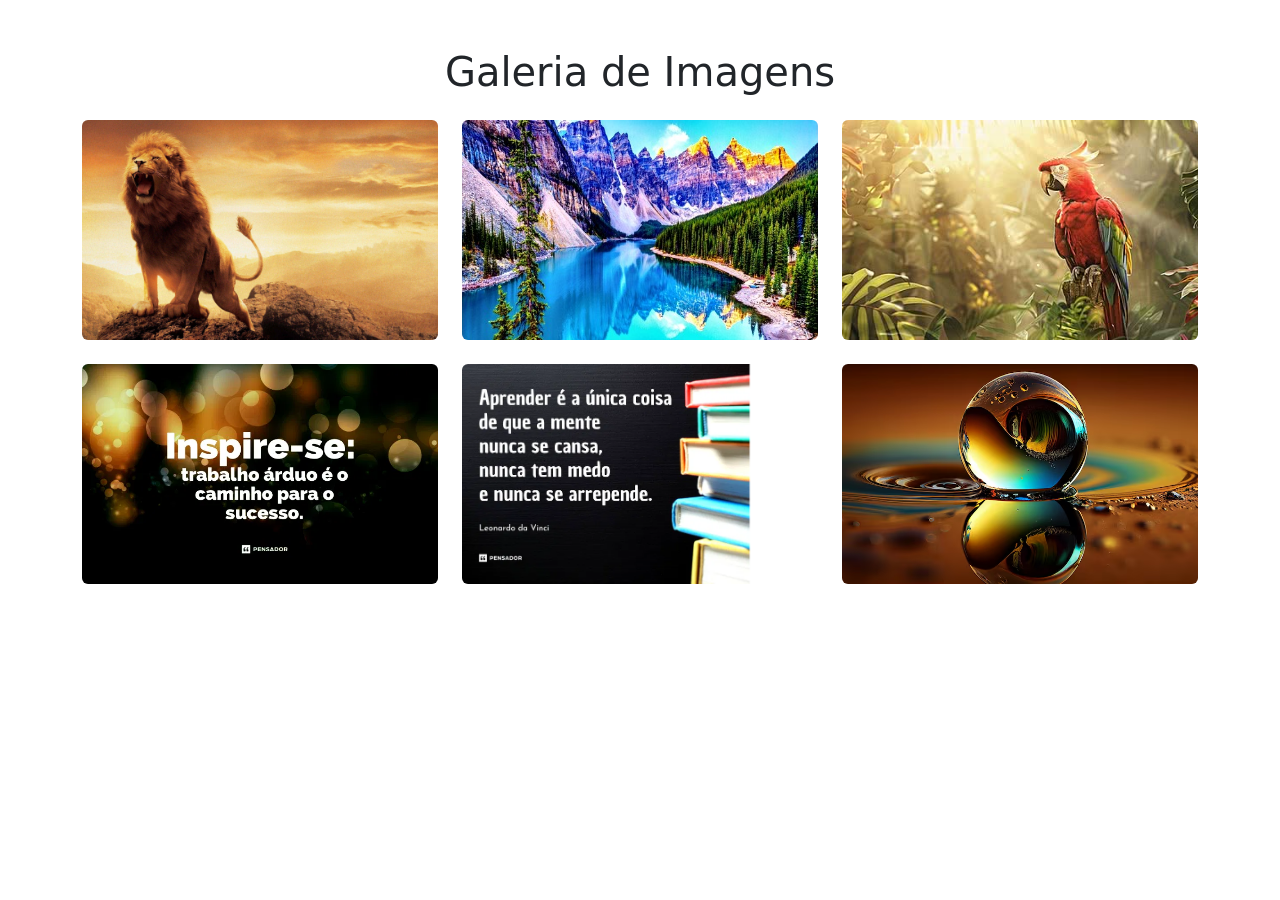
<file: atv 03/index.html>
<!DOCTYPE html>
<html lang="pt-BR">
<head>
    <meta charset="UTF-8">
    <meta name="viewport" content="width=device-width, initial-scale=1.0">
    <title>Galeria de Imagens</title>
    <link href="https://cdn.jsdelivr.net/npm/bootstrap@5.3.3/dist/css/bootstrap.min.css" rel="stylesheet">
    <style>
        .gallery-image {
            height: 220px;
            width: 100%;
            object-fit: cover;
        }
    </style>
</head>
<body>
    <main class="container py-5">
        <h1 class="text-center mb-4">Galeria de Imagens</h1>

        <div class="row g-4">

            <div class="col-12 col-md-6 col-lg-4">
                <img src="img/leaoo.jpg" class="img-fluid rounded gallery-image" alt="Leão">
            </div>

            <div class="col-12 col-md-6 col-lg-4">
                <img src="img/paisagem.png" class="img-fluid rounded gallery-image" alt="Paisagem">
            </div>

            <div class="col-12 col-md-6 col-lg-4">
                <img src="img/passaro.jpg" class="img-fluid rounded gallery-image" alt="Pássaro">
            </div>

            <div class="col-12 col-md-6 col-lg-4">
                <img src="img/inspirese.webp" class="img-fluid rounded gallery-image" alt="Mensagem inspiradora">
            </div>

            <div class="col-12 col-md-6 col-lg-4">
                <img src="img/leitura.png" class="img-fluid rounded gallery-image" alt="Livro">
            </div>

            <div class="col-12 col-md-6 col-lg-4">
                <img src="img/gota.avif" class="img-fluid rounded gallery-image" alt="Gota de água">
            </div>

        </div>
    </main>
</body>
</html>
</file>
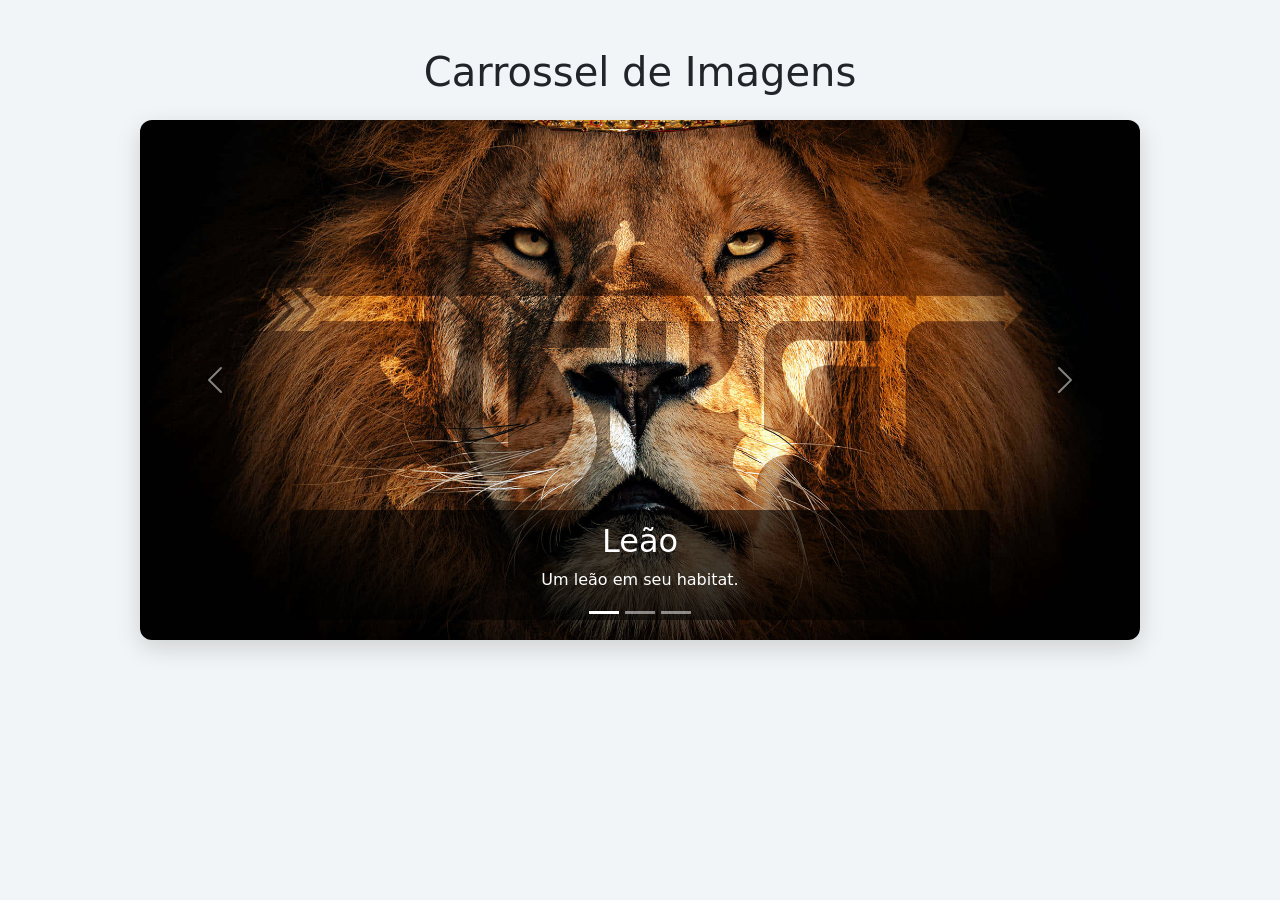
<file: atv 04/index.html>
<!DOCTYPE html>
<html lang="pt-BR">
<head>
  <meta charset="UTF-8">
  <meta name="viewport" content="width=device-width, initial-scale=1.0">
  <title>Atividade 4 - Carrossel de Imagens</title>

  <link
    href="https://cdn.jsdelivr.net/npm/bootstrap@5.3.3/dist/css/bootstrap.min.css"
    rel="stylesheet"
  >
  <link rel="stylesheet" href="style.css">
</head>
<body>
  <main class="container py-5">
    <h1 class="text-center mb-4">Carrossel de Imagens</h1>


    <div id="carouselImagens" class="carousel slide" data-bs-ride="carousel">

      <div class="carousel-indicators">
        <button type="button" data-bs-target="#carouselImagens" data-bs-slide-to="0" class="active" aria-current="true" aria-label="Slide 1"></button>
        <button type="button" data-bs-target="#carouselImagens" data-bs-slide-to="1" aria-label="Slide 2"></button>
        <button type="button" data-bs-target="#carouselImagens" data-bs-slide-to="2" aria-label="Slide 3"></button>
      </div>

      <div class="carousel-inner">
        <div class="carousel-item active">
          <img src="img/leao.jpg" class="d-block w-100" alt="Leão">
          <div class="carousel-caption d-none d-md-block">
            <h2>Leão</h2>
            <p>Um leão em seu habitat.</p>
          </div>
        </div>

        <div class="carousel-item">
          <img src="img/passaro.jpg" class="d-block w-100" alt="Pássaro">
          <div class="carousel-caption d-none d-md-block">
            <h2>Pássaro</h2>
            <p>Um pássaro em meio à natureza.</p>
          </div>
        </div>

        <div class="carousel-item">
          <img src="img/gota.avif" class="d-block w-100" alt="Gota de água">
          <div class="carousel-caption d-none d-md-block">
            <h2>Gota de água</h2>
            <p>Uma gota de água em destaque.</p>
          </div>
        </div>
      </div>

      <button class="carousel-control-prev" type="button" data-bs-target="#carouselImagens" data-bs-slide="prev">
        <span class="carousel-control-prev-icon" aria-hidden="true"></span>
        <span class="visually-hidden">Anterior</span>
      </button>

      <button class="carousel-control-next" type="button" data-bs-target="#carouselImagens" data-bs-slide="next">
        <span class="carousel-control-next-icon" aria-hidden="true"></span>
        <span class="visually-hidden">Próximo</span>
      </button>
    </div>
  </main>

  <script src="https://cdn.jsdelivr.net/npm/bootstrap@5.3.3/dist/js/bootstrap.bundle.min.js"></script>
</body>
</html>
</file>
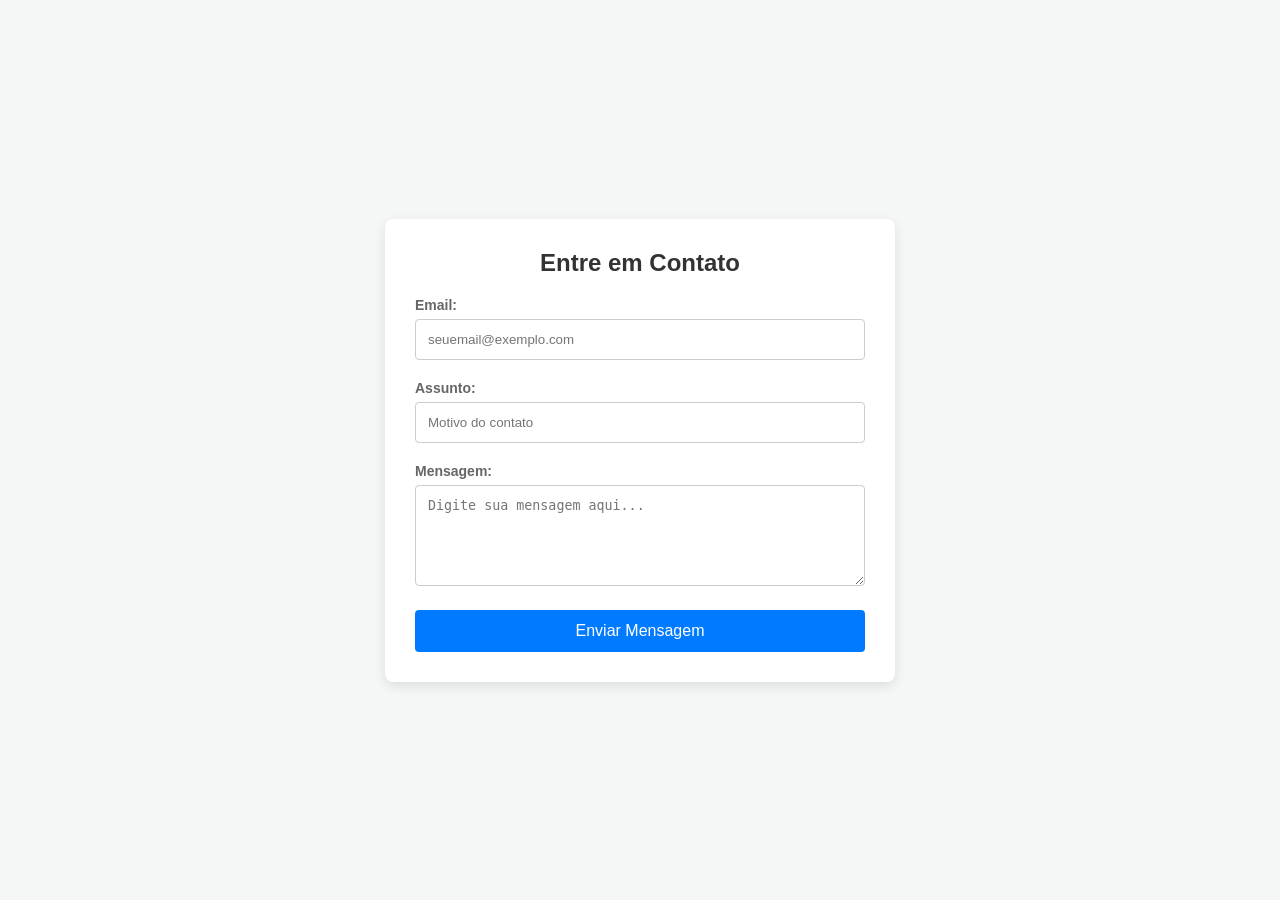
<file: Formulario.html>
<!DOCTYPE html>
<html lang="pt-BR">
<head>
    <meta charset="UTF-8">
    <meta name="viewport" content="width=device-width, initial-scale=1.0">
    <title>Formulário de Contato</title>
    <link rel="stylesheet" href="style.css">
</head>
<body>

    <div class="form-container">
        <form>
            <h2>Entre em Contato</h2>

            <label for="email">Email:</label>
            <input type="email" id="email" name="email" required placeholder="seuemail@exemplo.com">

            <label for="assunto">Assunto:</label>
            <input type="text" id="assunto" name="assunto" required placeholder="Motivo do contato">

            <label for="mensagem">Mensagem:</label>
            <textarea id="mensagem" name="mensagem" required placeholder="Digite sua mensagem aqui..." rows="5"></textarea>

            <button type="submit">Enviar Mensagem</button>
        </form>
    </div>

</body>
</html>
</file>
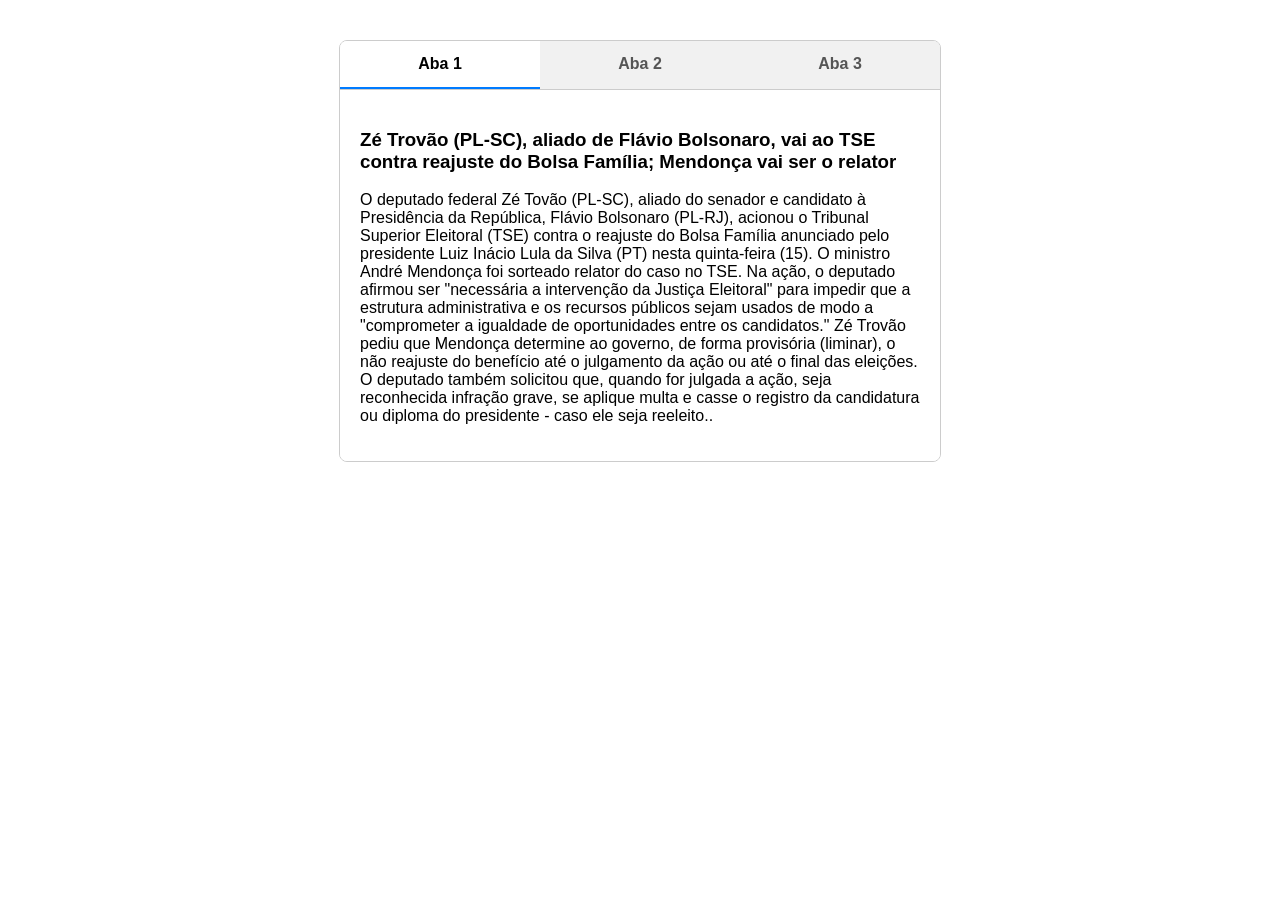
<file: noticias.html>
<!DOCTYPE html>
<html lang="pt-BR">
<head>
  <meta charset="UTF-8">
  <meta name="viewport" content="width=device-width, initial-scale=1.0">
  <title>Abas com CSS Puro</title>
  <link rel="stylesheet" href="noticias.css">
</head>
<body>

  <div class="tabs-css">
    <!-- Inputs de controle -->
    <input type="radio" id="tab1" name="tab-group" checked>
    <input type="radio" id="tab2" name="tab-group">
    <input type="radio" id="tab3" name="tab-group">

    <!-- Botões (Labels) -->
    <div class="tab-labels">
      <label for="tab1">Aba 1</label>
      <label for="tab2">Aba 2</label>
      <label for="tab3">Aba 3</label>
    </div>

    <!-- Container dos conteúdos -->
    <div class="contents">
      <div id="content1" class="tab-panel">
        <h3>Zé Trovão (PL-SC), aliado de Flávio Bolsonaro, vai ao TSE contra reajuste do Bolsa Família; Mendonça vai ser o relator</h3>
        <p>O deputado federal Zé Tovão (PL-SC), aliado do senador e candidato à Presidência da República, Flávio Bolsonaro (PL-RJ), acionou o Tribunal Superior Eleitoral (TSE) contra o reajuste do Bolsa Família anunciado pelo presidente Luiz Inácio Lula da Silva (PT) nesta quinta-feira (15).

O ministro André Mendonça foi sorteado relator do caso no TSE.

Na ação, o deputado afirmou ser "necessária a intervenção da Justiça Eleitoral" para impedir que a estrutura administrativa e os recursos públicos sejam usados de modo a "comprometer a igualdade de oportunidades entre os candidatos."

Zé Trovão pediu que Mendonça determine ao governo, de forma provisória (liminar), o não reajuste do benefício até o julgamento da ação ou até o final das eleições.

O deputado também solicitou que, quando for julgada a ação, seja reconhecida infração grave, se aplique multa e casse o registro da candidatura ou diploma do presidente - caso ele seja reeleito..</p>
      </div>
      <div id="content2" class="tab-panel">
        <h3>Clubes defendem bets reguladas e afirmam que restrições podem ser o “fim do futebol brasileiro”</h3>
        <p>.</p>Em manifesto publicado na noite desta quinta-feira, alguns dos principais clubes de futebol do país defenderam o mercado regulado de apostas no Brasil. O documento é uma reação à possibilidade de o Governo Federal publicar uma Medida Provisória que proibiria os jogos de cassino on-line.

Até o momento da publicação desta reportagem, o texto foi publicado nos perfis da Federação Paulista de Futebol, em parceria com Palmeiras, Santos e São Paulo, da Federação de Futebol do Estado do Rio de Janeiro, de Botafogo, Flamengo, Fluminense, Vasco e Cruzeiro.

A nota afirma que “o investimento das empresas de apostas autorizadas tornou-se uma das principais fontes de receita do esporte” e que esses “recursos também alcançam equipes de menor expressão, divisões de acesso e competições com menor exposição comercial”.
      </div>
      <div id="content3" class="tab-panel">
        <h3>NotíciasVenezuela desbloqueia sites de notícias censurados há anos…</h3>
        <p>Vários sites de notícias que estavam censurados há anos na Venezuela foram desbloqueados nesta quinta-feira (17) pela agência reguladora das telecomunicações. Seus diretores comemoram terem sobrevivido ao silêncio digital.

O anúncio foi feito horas antes do início da segunda rodada de negociações políticas entre o governo interino e a oposição, que abordará o tema da liberdade de expressão.

"Conseguimos resistir, conseguimos inventar e chegamos vivos a este momento", celebrou Víctor Amaya, diretor do portal TalCual, bloqueado desde julho de 2024… - Veja mais em https://noticias.uol.com.br/ultimas-noticias/afp/2026/09/17/venezuela-desbloqueia-sites-de-noticias-censurados-ha-anos.htm?cmpid=copiaecola</p>
      </div>
    </div>
  </div>

</body>
</html>
</file>
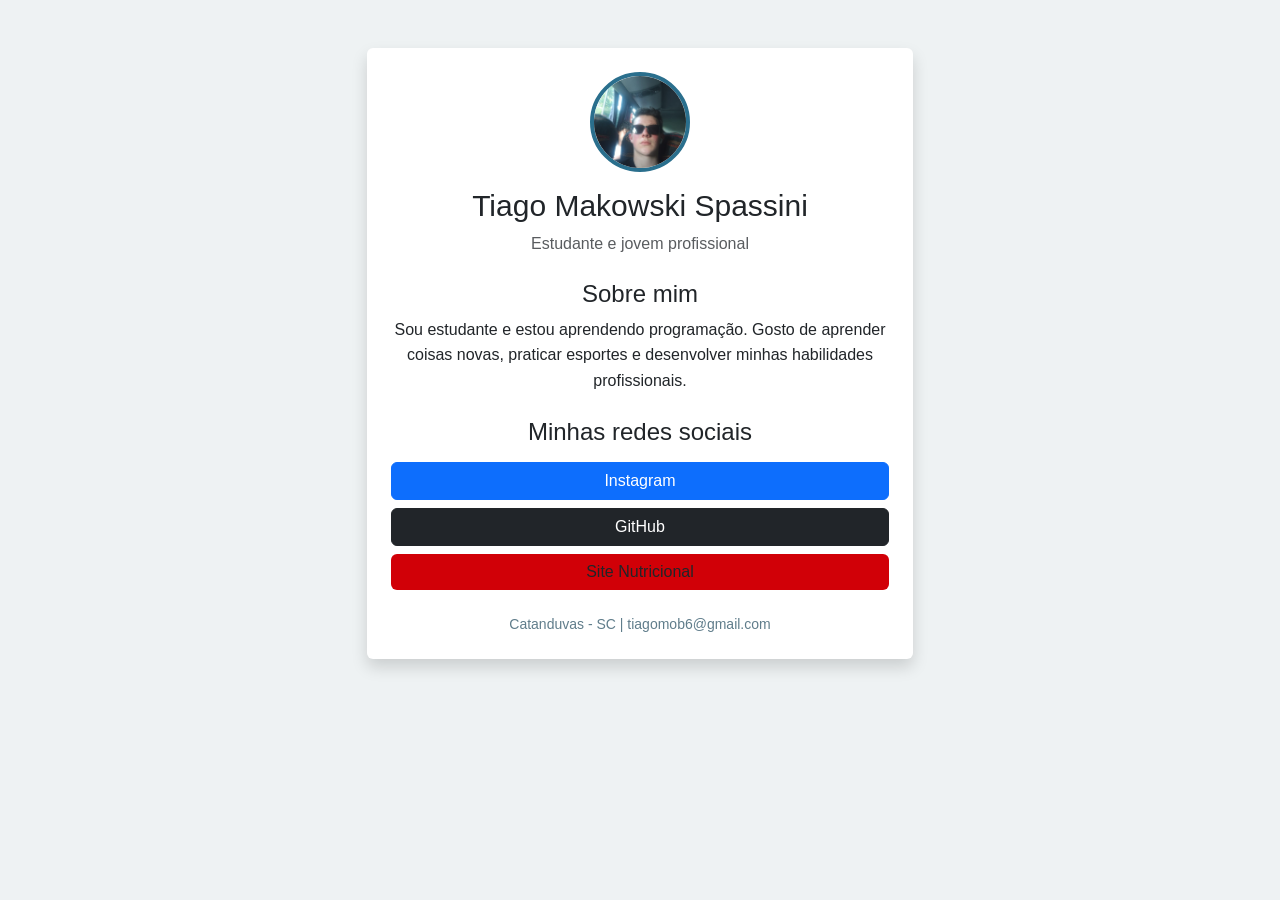
<file: perfil_pessoal.html>
<!DOCTYPE html>
<html lang="pt-BR">
<head>
    <meta charset="UTF-8">
    <meta name="viewport" content="width=device-width, initial-scale=1.0">
    <title>Perfil - Tiago Makowski Spassini</title>
    <link href="https://cdn.jsdelivr.net/npm/bootstrap@5.3.3/dist/css/bootstrap.min.css" rel="stylesheet">
    <link rel="stylesheet" href="perfil_pessoal.css">
</head>
<body>
    <main class="container py-5">
        <div class="row justify-content-center">
            <div class="col-12 col-md-8 col-lg-6">
                <div class="card perfil-card shadow text-center">
                    <div class="card-body p-4">
                        <img src="img/eu.jpeg" alt="Foto de Tiago Makowski Spassini" class="foto-perfil rounded-circle mb-3">
                        <h1 class="card-title">Tiago Makowski Spassini</h1>
                        <p class="text-muted">Estudante e jovem profissional</p>

                        <h2 class="h4 mt-4">Sobre mim</h2>
                        <p class="card-text">
                            Sou estudante e estou aprendendo programação. Gosto de aprender coisas novas,
                            praticar esportes e desenvolver minhas habilidades profissionais.
                        </p>

                        <h2 class="h4 mt-4">Minhas redes sociais</h2>
                        <div class="d-flex flex-column gap-2 mt-3">
                            <a href="https://www.instagram.com/mob_tiago15?stkn=eHFvbW5jZjc3Y3Nu" target="_blank" class="btn btn-primary">Instagram</a>
                            <a href="https://github.com/tiagomob6-boop" target="_blank" class="btn btn-dark">GitHub</a>
                            <a href="https://sitenutricional.streamlit.app/" target="_blank" class="btn btn-site">Site Nutricional</a>
                        </div>

                        <p class="contato mt-4 mb-0">Catanduvas - SC | tiagomob6@gmail.com</p>
                    </div>
                </div>
            </div>
        </div>
    </main>
</body>
</file>
<file: atv 04/style.css>
body {
  background-color: #f2f5f7;
}

.carousel {
  max-width: 1000px;
  margin: 0 auto;
  border-radius: 12px;
  overflow: hidden;
  box-shadow: 0 8px 24px rgba(0, 0, 0, 0.15);
}

.carousel-item img {
  height: 520px;
  object-fit: cover;
}

.carousel-caption {
  background-color: rgba(0, 0, 0, 0.55);
  border-radius: 8px;
  padding: 12px;
}

@media (max-width: 576px) {
  .carousel-item img {
    height: 320px;
  }
}
</file>
<file: style.css>
body {
    font-family: Arial, sans-serif;
    background-color: #f4f7f6;
    display: flex;
    justify-content: center;
    align-items: center;
    height: 100vh;
    margin: 0;
}

.form-container {
    background-color: #ffffff;
    padding: 30px;
    border-radius: 8px;
    box-shadow: 0 4px 12px rgba(0, 0, 0, 0.1);
    width: 100%;
    max-width: 450px;
}

h2 {
    margin-top: 0;
    margin-bottom: 20px;
    color: #333333;
    font-size: 24px;
    text-align: center;
}

label {
    display: block;
    margin-bottom: 6px;
    color: #666666;
    font-weight: 600;
    font-size: 14px;
}
input[type="email"],
input[type="text"],
textarea {
    width: 100%;
    padding: 12px;
    margin-bottom: 20px;
    border: 1px solid #cccccc;
    border-radius: 4px;
    box-sizing: border-box;
    transition: border-color 0.3s ease;
}
button {
    width: 100%;
    background-color: #007bff;
    color: white;
    padding: 12px;
    border: none;
    border-radius: 4px;
    font-size: 16px;
}
</file>
<file: noticias.css>
.tabs-css {
    max-width: 600px;
    margin: 40px auto;
    font-family: Arial, sans-serif;
    border: 1px solid #ccc;
    border-radius: 8px;
    overflow: hidden;
}

/* Esconde os inputs radio */
.tabs-css input[type="radio"] {
    display: none;
}

/* Estilo da barra de labels (os botões das abas) */
.tab-labels {
    display: flex;
    background-color: #f1f1f1;
    border-bottom: 1px solid #ccc;
}

.tab-labels label {
    flex: 1;
    padding: 14px 16px;
    cursor: pointer;
    text-align: center;
    font-weight: bold;
    color: #555;
    background-color: inherit;
    transition: background-color 0.2s, color 0.2s;
}

.tab-labels label:hover {
    background-color: #ddd;
}

/* Esconde todos os conteúdos por padrão */
.tab-panel {
    display: none;
    padding: 20px;
    background-color: #fff;
}


#tab1:checked ~ .contents #content1,
#tab2:checked ~ .contents #content2,
#tab3:checked ~ .contents #content3 {
    display: block;
}

/* Estilo visual para a label da aba ativa */
#tab1:checked ~ .tab-labels label[for="tab1"],
#tab2:checked ~ .tab-labels label[for="tab2"],
#tab3:checked ~ .tab-labels label[for="tab3"] {
    background-color: #fff;
    color: #000;
    border-bottom: 2px solid #007BFF;
}
</file>
<file: perfil_pessoal.css>
body {
    margin: 0;
    background: #eef2f3;
    color: #263238;
    font-family: Arial, sans-serif;
}

.foto-perfil {
    width: 100px;
    height: 100px;
    border: 4px solid #2a6f8d;
    object-fit: cover;
}

h1 {
    color: #24566b;
    font-size: 30px;
}

.perfil-card {
    border: none;
}

.card-text {
    line-height: 1.6;
}

.contato {
    color: #607d8b;
    font-size: 14px;
}
.btn-site {
    background-color: #d10007;
    border: none;
}
</file>
